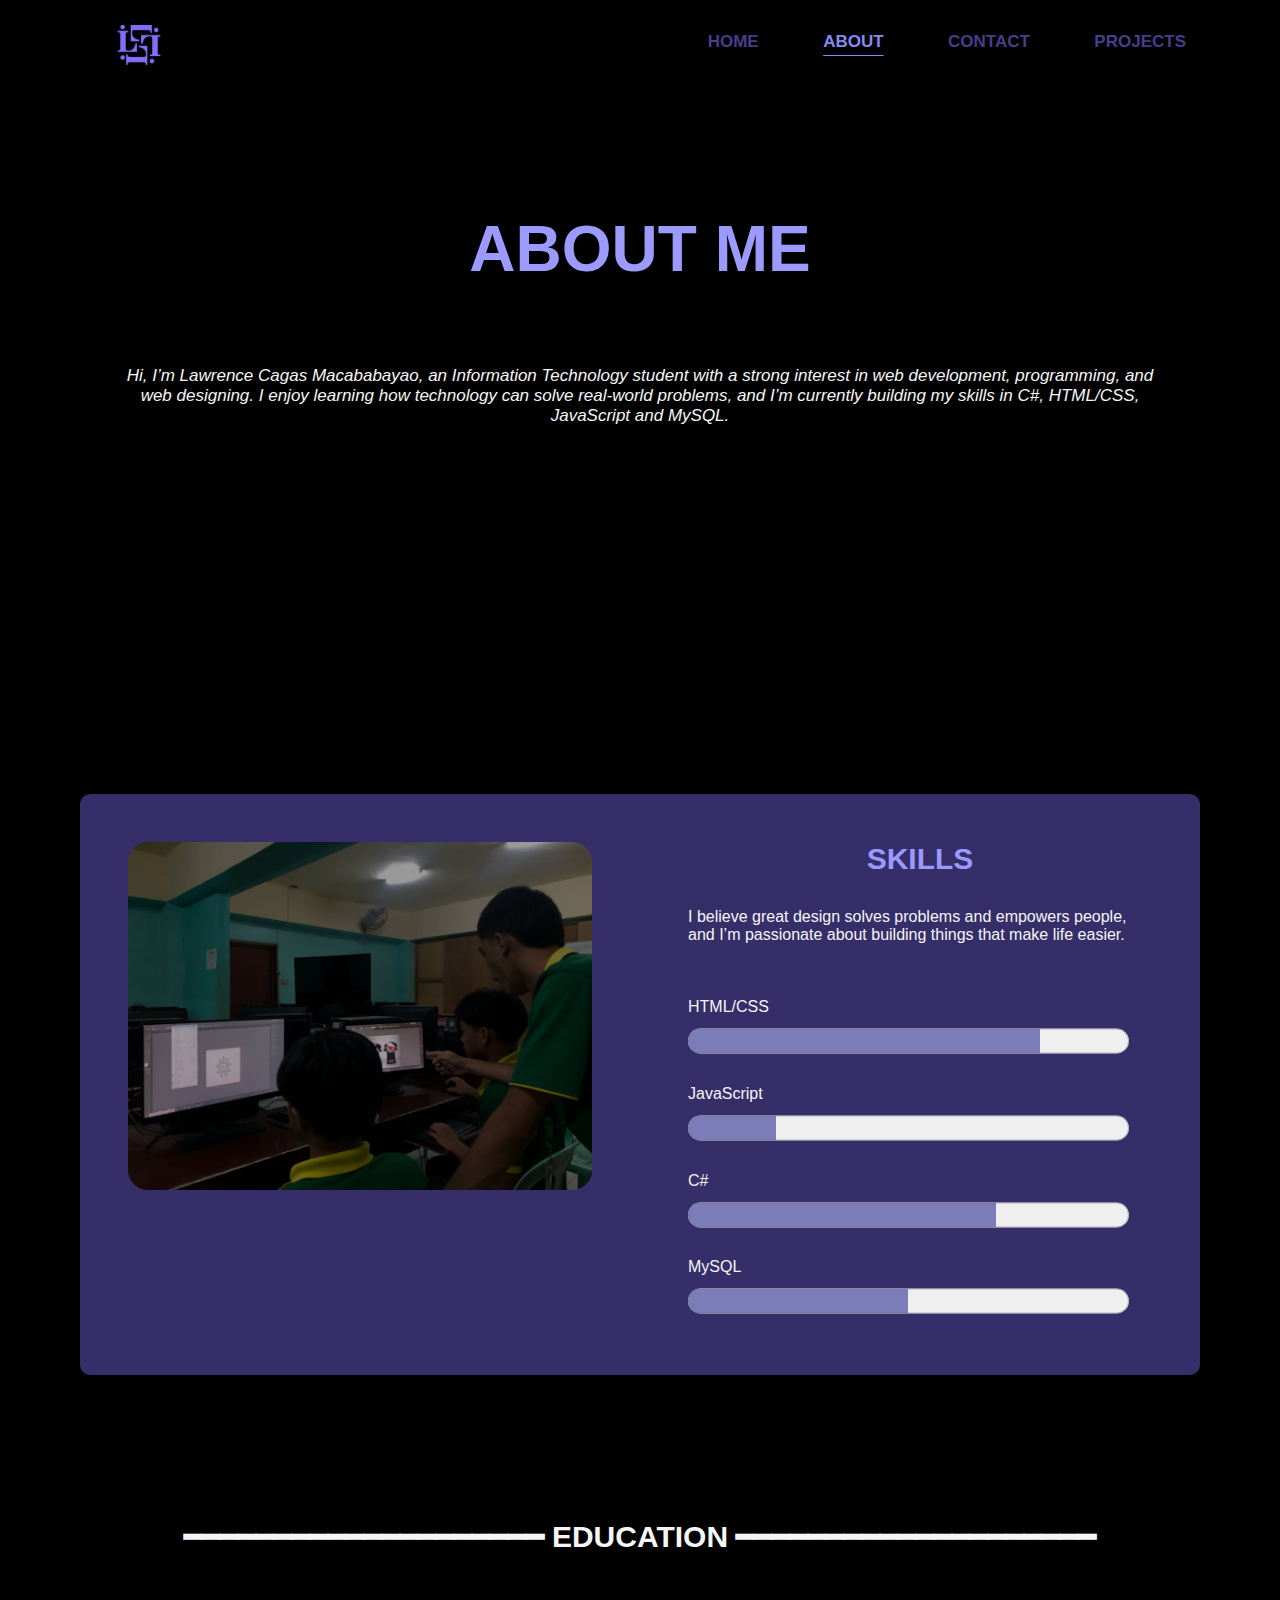
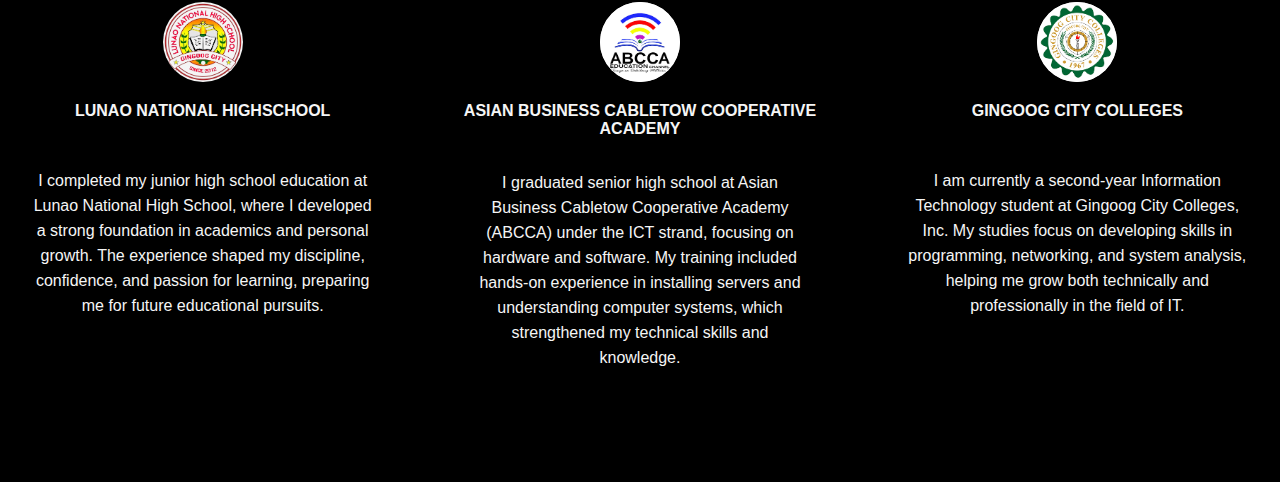
<file: About.html>
<!DOCTYPE html>

<html lang="en" xmlns="http://www.w3.org/1999/xhtml">
<head>
    <meta charset="utf-8" />
    <meta name="viewport" content="width=device-width, initial-scale=1.0" />
    <link href="about.css" rel="stylesheet" />
    <link rel="stylesheet" href="https://cdnjs.cloudflare.com/ajax/libs/font-awesome/6.7.2/css/all.min.css" integrity="sha512-Evv84Mr4kqVGRNSgIGL/F/aIDqQb7xQ2vcrdIwxfjThSH8CSR7PBEakCr51Ck+w+/U6swU2Im1vVX0SVk9ABhg==" crossorigin="anonymous" referrerpolicy="no-referrer" />
    <title>myportfolio</title>
</head>
<body>

    <header class="header-mode">
        <a href=""><img class="logoimage" src="images/finallogo.png" alt="" /></a>
        <button class="mode" ><i class="fa-solid fa-bars"></i></button>

        <nav class="navbar">
            <ul class="navlinks">
                <li><a href="index.html">HOME</a></li>
                <li><a class="about" href="About.html">ABOUT</a></li>
                <li><a href="Contact.html">CONTACT</a></li>
                <li><a href="Projects.html">PROJECTS</a></li>
                  
            </ul>
        </nav>
    </header>

    
    <section class="sec-one">
        <h1 class="aboutme">ABOUT ME</h1>
        <p class="sec-one-parag">Hi, I’m Lawrence Cagas Macababayao, an Information Technology student with a strong interest in web development, programming, and web designing.
            I enjoy learning how technology can solve real-world problems, and I’m currently building my skills in  C#, HTML/CSS, JavaScript and MySQL.</p>
    </section>



    <section class="sec-two">
        <div class="child-boxes sec-two-left">
            <img class="skills-image" src="skills.jpg" alt="">
        </div>

        <div class="child-boxes sec-two-right">
            <h3 class="skills">SKILLS</h3>
            <p class="skills-parag">I believe great design solves problems and empowers people, and I’m passionate about building things that make life easier.</p>
            <br>
            <br><br>    
            <label class="html-css-label" for="range"> HTML/CSS</label>
            <progress value="80" max="100"></progress>
            <br><br>    
            <label class="html-css-label" for="range"> JavaScript</label>
            <progress value="20" max="100"></progress>
            <br><br>  
            <label class="html-css-label" for="range"> C#</label>
            <br>  
            <progress value="70" max="100"></progress>
            <br><br>  
            <label class="html-css-label" for="range"> MySQL</label>
            <br>  
            <progress value="50" max="100"></progress>

        </div>
    </section>

    <h3 class="education">━━━━━━━━━━━━━━━━━━━━ EDUCATION ━━━━━━━━━━━━━━━━━━━━</h3>
    <section class="sec-three">
        
        <div class="child-boxes-three sec-three-left">
            <img class="school-logo" src="lnhs-removebg-preview.png" alt="">
            <h4>LUNAO NATIONAL HIGHSCHOOL</h4>
            <p class="school-desc desc-left">I completed my junior high school education at Lunao National High School, where I developed a strong foundation in academics and personal growth. The experience shaped my discipline, confidence, and passion for learning, preparing me for future educational pursuits.</p>
        </div>
        <div class="child-boxes-three sec-three-middle">
            <img class="school-logo" src="abcca.png" alt="">
            <h4>ASIAN BUSINESS CABLETOW COOPERATIVE ACADEMY</h4>
            <p class="school-desc">I graduated senior high school at Asian Business Cabletow Cooperative Academy (ABCCA) under the ICT strand, focusing on hardware and software. My training included hands-on experience in installing servers and understanding computer systems, which strengthened my technical skills and knowledge.</p>
      
        </div>
        <div class="child-boxes-three sec-three-right">
            <img class="school-logo" src="gcc.png" alt="">
            <h4>GINGOOG CITY COLLEGES</h4>
            <p class="school-desc desc-left">I am currently a second-year Information Technology student at Gingoog City Colleges, Inc. My studies focus on developing skills in programming, networking, and system analysis, helping me grow both technically and professionally in the field of IT.</p>
      
        </div>
    </section>

    <script>
        const modeBtn = document.querySelector('.mode');
        const nav = document.querySelector('.navlinks');
      
        modeBtn.addEventListener('click', () => {
          nav.classList.toggle('active');
        });
      </script>
      
</body>
</html>
</file>
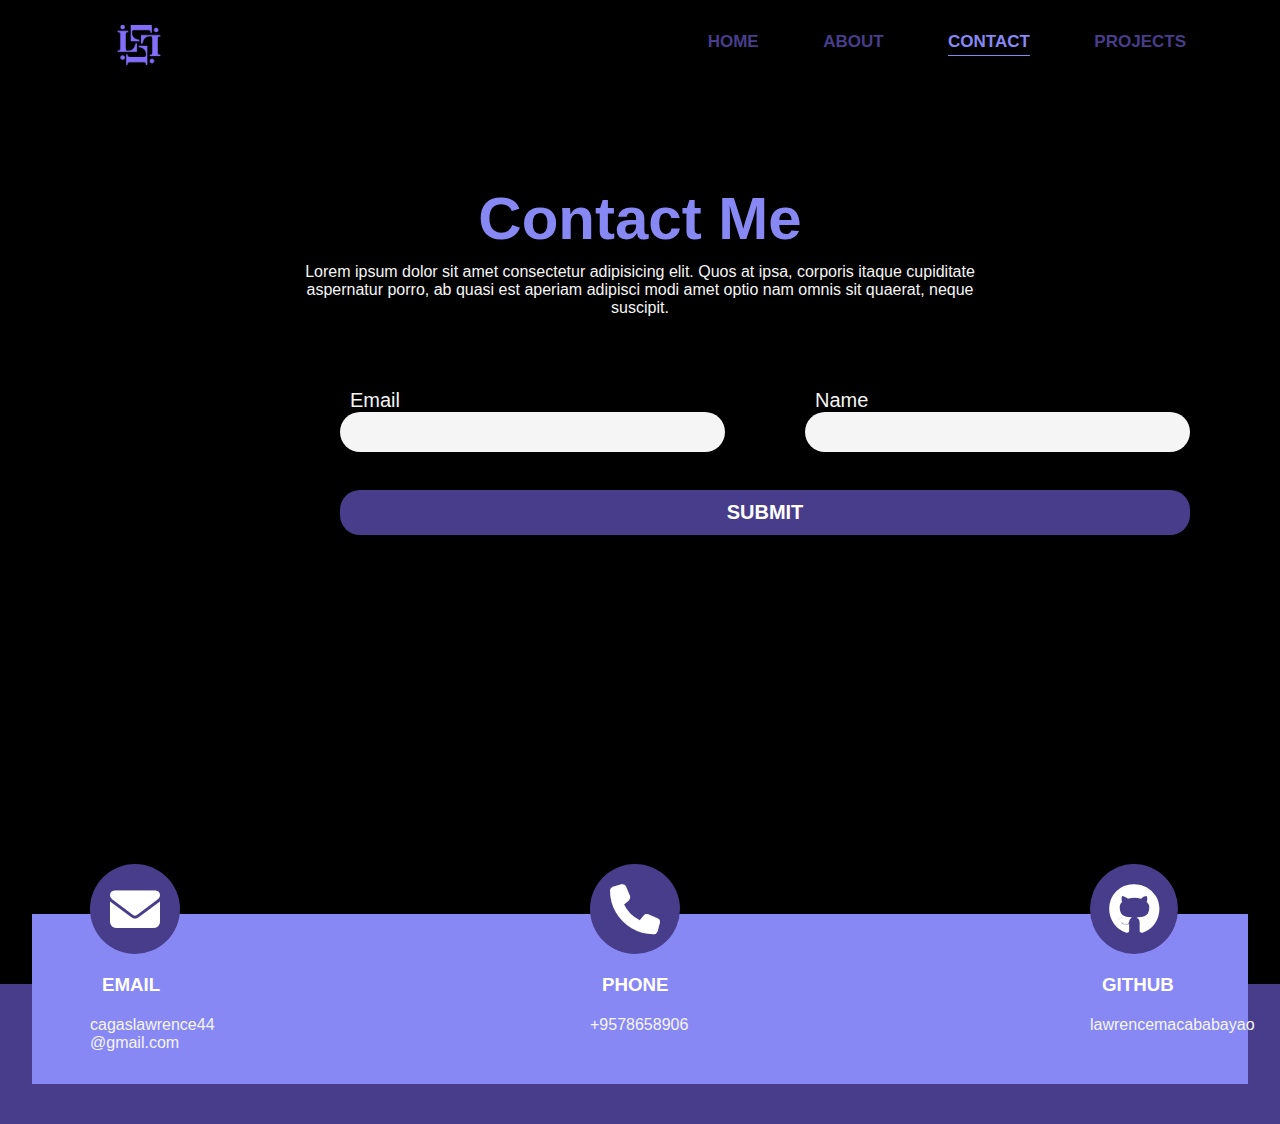
<file: Contact.html>
<!DOCTYPE html>

<html lang="en" xmlns="http://www.w3.org/1999/xhtml">
<head>
    <meta charset="utf-8" />
    <link href="contact.css" rel="stylesheet" />
    <link rel="stylesheet" href="https://cdnjs.cloudflare.com/ajax/libs/font-awesome/6.7.2/css/all.min.css" integrity="sha512-Evv84Mr4kqVGRNSgIGL/F/aIDqQb7xQ2vcrdIwxfjThSH8CSR7PBEakCr51Ck+w+/U6swU2Im1vVX0SVk9ABhg==" crossorigin="anonymous" referrerpolicy="no-referrer" />
    <title>myportfolio</title>
</head>
<body>
    <header class="header-mode">
        <a href=""><img class="logoimage" src="images/finallogo.png" alt="" /></a>
        <button class="mode" ><i class="fa-solid fa-bars"></i></button>

        <nav class="navbar">
            <ul class="navlinks" >
                <li><a href="index.html">HOME</a></li>
                <li><a href="About.html">ABOUT</a></li>
                <li><a class="contact" href="Contact.html">CONTACT</a></li>
                <li><a href="Projects.html">PROJECTS</a></li>
                  
            </ul>
        </nav>
    </header>
    <section class="sec-one">
        <div class="header-title">
            <h1 class="contact-header">Contact Me</h1>
            <p class="header-desc">Lorem ipsum dolor sit amet consectetur adipisicing elit. Quos at ipsa, corporis itaque cupiditate aspernatur porro, ab quasi est aperiam adipisci modi amet optio nam omnis sit quaerat, neque suscipit.</p>
            <br><br>  
        </div>
        <div class="inputs-div">
            <div class="email">
            <br><br>  
            <label class="html-css-label" for="range" > Email</label>
            <br>  
            <input type="email" id="email" class="styled-range"  required>
            </div>

            <div class="email">
                <br><br>  
            <label class="html-css-label" for="range"> Name</label>
            <br>  
            <input type="text" id="name" class="styled-range" required>
            <br><br>  
            </div>
            
        </div>
        <button class="submit">SUBMIT</button>
    </section>

    <section class="bottom"></section>
    <div class="overlay-div">
        <div class="boxess">
            <i class="fa-solid fa fa-envelope"></i>
            <h3>EMAIL</h3>
            <p class="overlay-desc">cagaslawrence44<br>@gmail.com</p>
        </div>
        <div class="boxess">
            <i class="fa-solid fa fa-phone"></i>
            <h3>PHONE</h3>
            <p class="overlay-desc">+9578658906</p>
        </div>
        <div class="boxess">
            <i class="fa-solid fa fa-brands fa-github"></i>
            <h3>GITHUB</h3>
            <p class="overlay-desc">lawrencemacababayao</p>
        </div>
    </div>
</body>
</html>
</file>
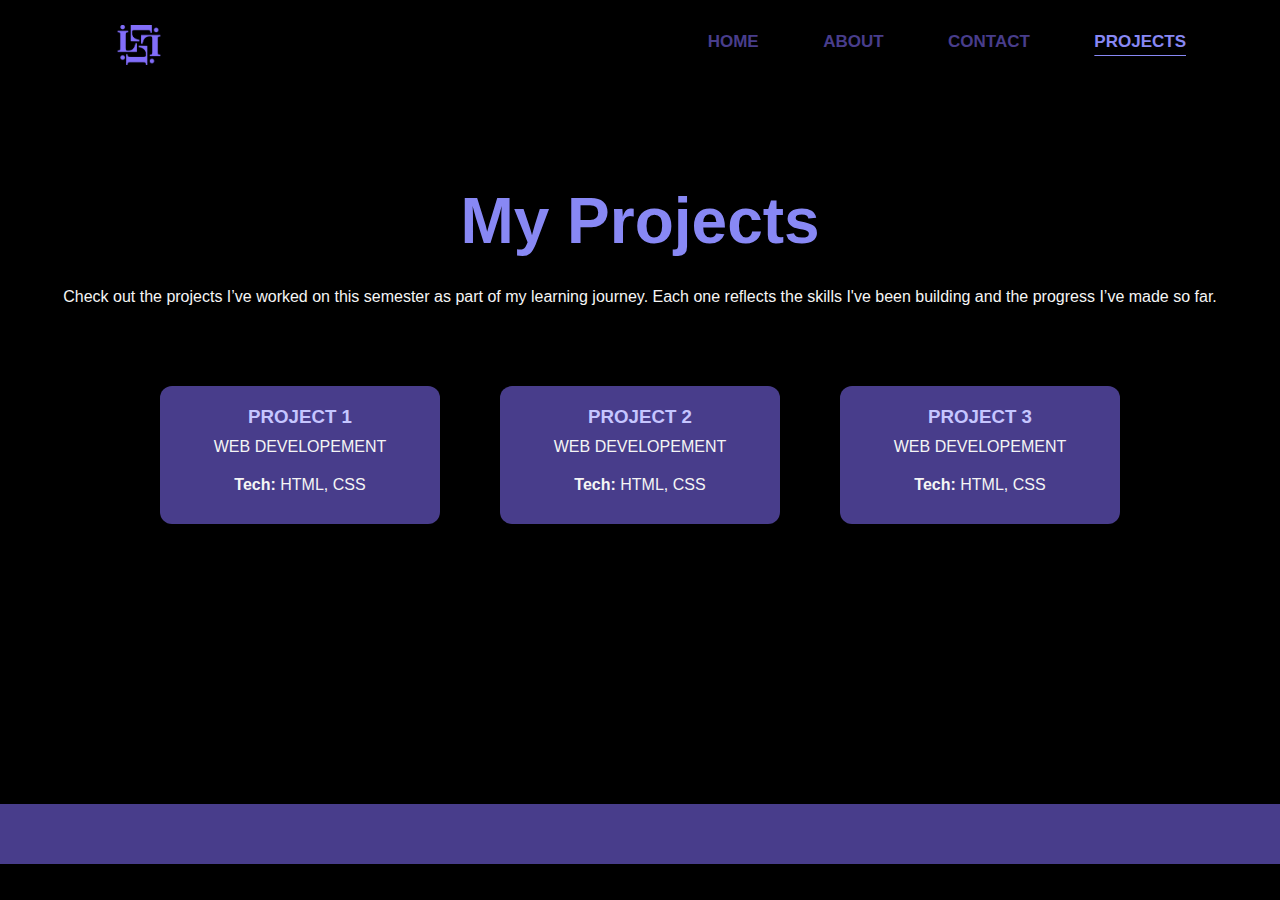
<file: Projects.html>
<!DOCTYPE html>
<html lang="en">
<head>
    <meta charset="UTF-8">
    <meta name="viewport" content="width=device-width, initial-scale=1.0">
    <link href="projects.css" rel="stylesheet" />
    <link rel="stylesheet" href="https://cdnjs.cloudflare.com/ajax/libs/font-awesome/6.7.2/css/all.min.css" integrity="sha512-Evv84Mr4kqVGRNSgIGL/F/aIDqQb7xQ2vcrdIwxfjThSH8CSR7PBEakCr51Ck+w+/U6swU2Im1vVX0SVk9ABhg==" crossorigin="anonymous" referrerpolicy="no-referrer" />
    <title>Document</title>
</head>
    <body>
        <header class="header-mode">
            <a href=""><img class="logoimage" src="images/finallogo.png" alt="" /></a>
            <button class="mode" ><i class="fa-solid fa-bars"></i></button>
            <nav class="navbar">
                <ul class="navlinks">
                    <li><a href="index.html">HOME</a></li>
                    <li><a href="About.html">ABOUT</a></li>
                    <li><a href="Contact.html">CONTACT</a></li>
                    <li><a class="projects"  href="Projects.html">PROJECTS</a></li>
                      
                </ul>
            </nav>
        </header>

        <section class="sec-one">
            <h1 class="my-proj-title">My Projects</h1>
            <p class="check-parag">Check out the projects I’ve worked on this semester as part of my learning journey. Each one reflects the skills I've been building and the progress I’ve made so far.</p>
            <div class="projects-container">
    
                <a class="project-link" href="https://lawrencemacababayao.github.io/myfirstwebsite/home.html" target="_blank">
                <div class="project-box">
                  <h3> PROJECT 1</h3>
                  <p>WEB DEVELOPEMENT</p>
                  <p><strong>Tech:</strong> HTML, CSS</p>
                </div>
            </a>

                <a class="project-link" href="https://lawrencemacababayao.github.io/mysecondWebsitee/index.html" target="_blank">
                <div class="project-box">
                  <h3> PROJECT 2</h3>
                  <p>WEB DEVELOPEMENT</p>
                  <p><strong>Tech:</strong> HTML, CSS</p>
                </div>
            </a>

            <a class="project-link" href="https://lawrencemacababayao.github.io/myTableWeb/index.html" target="_blank">
                <div class="project-box">
                  <h3> PROJECT 3</h3>
                  <p>WEB DEVELOPEMENT</p>
                  <p><strong>Tech:</strong> HTML, CSS</p>
                </div>
            </a>
              </div>
            </section>

            <section class="footer"></section>
       
</body>
</html>
</file>
<file: about.css>
* {
    text-decoration: none;
    padding: 0px;
    margin: 0px;
    list-style: none;
    box-sizing: border-box;
    font-family: sans-serif;
}

body{
    background-color:black; 
    transition: background-color 0.3s ease;
    margin: 0 auto;
    color: whitesmoke;
}

body.system-mode {
    background-color: whitesmoke;
  }
body.system-mode .header-mode {

    background-color: whitesmoke;
    
}
body.system-mode i{
    color: black;
}
body.system-mode a, .logoimage{
    color: darkslateblue;

}
body.system-mode .navlinks li a:hover{
    text-shadow: 0 0 0px rgb(0, 0, 0);

}
body.system-mode .home{
    color: rgb(99, 99, 207);

}

body.system-mode .logoimage{
    filter: brightness(100%);
}
body.system-mode h3{
    color: black;
}
body.system-mode h4{
    color: black;
}
body.system-mode span{
    color: darkslateblue;
}
body.system-mode p{
    color: black;
}
body.system-mode .prof-image{
    filter: brightness(100%);
}
body.system-mode .explore{
    background-color: whitesmoke;
    color: darkslateblue;
}
body.system-mode .explore:hover{
    background-color: darkslateblue;
    color: whitesmoke;
    
}
body.system-mode .prof-image:hover{
    filter: brightness(100%);
    box-shadow: 0 0 150px 30px rgb(136, 136, 244);
}
header{
    display:flex;
    justify-content:space-between;
    align-items:center;
    padding:15px  5%;
    background-color:black;
    transition: background-color 0.3s ease;
}
.mode {
    border: none;
    background: none;
    margin-right: 10px;
    margin-left: 0;
    width: 50px;
    display: none;

}
.mode:hover {
    border: none;
    background: none;
    cursor: pointer;


}
i {
    font-size: 25px;
    color: rgb(136, 136, 244);
}
.about {
    text-decoration: underline;
    text-underline-offset: 8px;
    color: rgb(136, 136, 244);
}
li, a, button {
    font-family: Arial, Helvetica, sans-serif;
    font-weight:500;
    font-size:16px;
    color:darkslateblue;
}



.navlinks li {
    display: inline-block;
    padding: 0px 30px;
}

.navlinks li a {
        transition: all 0.3s ease-in-out 0s;
        font-weight: bold;
        font-size: 17px;
        text-shadow: 0 0 0px rgb(0, 0, 0);
}
.navlinks li a:hover {
        color:rgb(136, 136, 244);
        text-shadow: 0 0 15px rgb(136, 136, 244);
        text-decoration: underline;
        text-underline-offset: 8px;
}
.logoimage{
    width:50px;
    height:50px;
    object-fit:cover;
    margin-left: 50px;
    filter: brightness(180%);
    padding-top: 10px;
}
.sec-one {
    width: 100%;
    min-height: 70vh;
    padding: 3rem 7rem;
    
}


.aboutme {
    text-align: center;
    font-size: 4em;
    color: rgb(154, 154, 255);
    padding: 5rem;
}
.sec-one-parag {
    color: whitesmoke;
    text-align: center;
    font-size: 17px;
    font-style: italic;

}
.sec-two {
    width: 100%;
    display: grid;
    grid-template-columns: repeat(2, 1fr);
    grid-template-rows: minmax(300px);
    padding: 0 5rem;
    margin-top: 5rem;
}
.child-boxes {
    background-color: rgb(54, 46, 105);
    padding:3rem;

}

.sec-two-left {
    border-top-left-radius: 10px;
    border-bottom-left-radius: 10px;
}
.sec-two-right {
    border-top-right-radius: 10px;
    border-bottom-right-radius: 10px;
}
.sec-two-right {
    padding-top: 3rem;
}

.skills {
    color: rgb(154, 154, 255);
    font-size: 30px;
    text-align: center;
    padding-bottom: 2rem;

}
.skills-image {
    width: 100%;
    height: auto;
    max-height: 400px;
    object-fit: cover;
    filter: brightness(60%);
    border-radius: 20px;
}
.skills-parag {
    color: whitesmoke;

}
.html-css-label {
    color: whitesmoke;
}
progress {
    width: 95%;
    height: 50px;
    accent-color: rgb(124, 124, 185);
}
.styled-range {
    pointer-events: none;
    opacity: 0.5;
    accent-color: rgb(216, 216, 254); /* change the color */

  }

  .sec-three {
    width: 100%;
    min-height: auto;
    padding-bottom: 5rem;
    display: grid;
    grid-template-columns: repeat(auto-fit, minmax(250px, 1fr));
    gap: 2rem;
  


  }
  progress::-webkit-progress-value {
    transition: width 1s ease-in-out;
  }
  
.child-boxes-three {
    text-align: center;
    
    padding-top: 3rem;
}

  .education {
    font-size: 30px;
    text-align: center;
    padding: 0 4rem;
    padding-top: 9rem;
    color: whitesmoke;
  }
  .school-logo {
    background-color: whitesmoke;
    border-radius: 50%;
    width: 100px;
    width: 80px;
    height: 80px;
    object-fit: contain;

  }
  h4 {
    padding-top: 1rem;
  }
  .school-desc {
    text-align: center;
    padding: 2rem;
    line-height: 25px;
  }
  .desc-left {
    padding-top: 3rem;
  }

  @media screen and (max-width: 600px) {
    .navlinks {
        display: flex;
        flex-direction: column;
        width: 100%;
        align-items: center;
        margin-top: 10px;
    }

    .navlinks li {
        padding: 10px 0;
    }

    .logoimage {
        margin-left: 0;
    }

    .profile .prof-image {
        width: 250px;
        height: 250px;
    }

    .mode {
        display: inline;
        margin-left: auto;
        margin-right: 10px;
    }
  }
  @media screen and (max-width: 768px) {
    .navlinks {
        display: none;
        flex-direction: column;
        background-color: black;
        position: absolute;
        top: 70px;
        right: 0;
        width: 100%;
        z-index: 100;
    }

    .navlinks.active {
        display: flex;
        padding: 1rem 0;
        gap: 1rem;
    }

    .mode {
        display: block;
    }
}
@media screen and (max-width: 768px) {
    .sec-two {
        grid-template-columns: 1fr;
        padding: 2rem;
    }

    .sec-three {
        padding: 2rem;
    }
    .aboutme{
        padding: 0;
    }
}
</file>
<file: contact.css>
* {
    text-decoration: none;
    padding: 0px;
    margin: 0px;
    list-style: none;
    box-sizing: border-box;
    font-family: sans-serif;
}
body {
    background-color: black;
    color: whitesmoke;
}
header{
    display:flex;
    justify-content:space-between;
    align-items:center;
    padding:15px  5%;
    background-color:black;
    transition: background-color 0.3s ease;
}
.mode {
    border: none;
    background: none;
    margin-right: -50px;
    margin-left: 40px;
    width: 50px;
    display: none;

}
.mode:hover {
    border: none;
    background: none;
    cursor: pointer;


}
i {
    font-size: 25px;
    color: rgb(136, 136, 244);
}
.contact {
    text-decoration: underline;
    text-underline-offset: 8px;
    color: rgb(136, 136, 244);
}
li, a, button {
    font-family: Arial, Helvetica, sans-serif;
    font-weight:500;
    font-size:16px;
    color:darkslateblue;
}



.navlinks li {
    display: inline-block;
    padding: 0px 30px;
}

.navlinks li a {
        transition: all 0.3s ease-in-out 0s;
        font-weight: bold;
        font-size: 17px;
        text-shadow: 0 0 0px rgb(0, 0, 0);
}
.navlinks li a:hover {
        color:rgb(136, 136, 244);
        text-shadow: 0 0 15px rgb(136, 136, 244);
        text-decoration: underline;
        text-underline-offset: 8px;
}
.logoimage{
    width:50px;
    height:50px;
    object-fit:cover;
    margin-left: 50px;
    filter: brightness(180%);
    padding-top: 10px;
}
.sec-one {
    width: 100%;
    height: 100vh;
    padding: 0 300px;
    padding-top: 100px;
}
.bg {
    padding-top: 50px;
    width: 100%;
    height: 60vh;
    background-color: rgb(35, 30, 69);
    border-radius: 20px;
}
.contact-header {
    font-size: 60px;
    padding-bottom: 10px;
    color: rgb(136, 136, 244);
}
.header-title {
    text-align: center;
}
.inputs-div {
    width: 100%;
    display: flex;

}
input{
    width: 385px;
    margin: 0 2.5rem;
    height: 40px;
    border: none;
    outline: none;
    border-radius: 20px;
    background-color: whitesmoke;
    padding-left: 20px;
    box-shadow: 0 0 0px rgb(155, 113, 253);
    transition: all 0.3s ease-in-out;
}

input:hover {
    box-shadow: 0 0 15px rgb(155, 113, 253);
}

.html-css-label {
    padding-left: 50px;
    font-size: 20px;
}
.submit {
    width: 850px;       
    height: 45px;
    margin: 0 2.5rem;
    border-radius: 20px;
    cursor: pointer;
    background-color: darkslateblue;
    color: white;
    font-size: 20px;
    font-weight: bold;
    border: none;
    outline: none;
    margin-top: 20px;
    transition: all 0.3s ease-in-out;
}

.submit:hover {
    background-color:rgb(136, 136, 244) ;
    color: black;
}
.bottom {
    width: 100%;
    height: 140px;
    background-color: darkslateblue;

}
.overlay-div {
    margin: 0 2rem;
    width: 95%;
    height: 170px;
    background-color: rgb(136, 136, 244);
    margin-top: -210px;
    display: flex;
    justify-content: center;
    gap: 25rem;
}
.boxess {
    width: 100px;

}
.fa {
    margin-top: -100px;
    color: white;
    font-size: 50px;
    background-color: darkslateblue;
    padding: 20px;
    border-radius: 50%;
    cursor: pointer;
    transition: all 0.3s ease-in-out;
}
.fa:hover {
    box-shadow: 0 0 15px rgb(155, 113, 253);
}
h3 {
    padding-top: 20px;
    color: rgb(255, 255, 255);
    padding-left: 12px;
}
.overlay-desc {
    padding-top: 20px;
    width: 20px;
}

@media screen and (max-width: 1024px) {
    .navlinks {
        display: none;
    }

    .mode {
        display: block;
        position: absolute;
        top: 25px;
        right: 80px;
        z-index: 999;
    }

    header {
        padding: 15px 20px;
        justify-content: space-between;
    }

    .logoimage {
        margin-left: 0;
    }
}
@media screen and (max-width: 1024px) {
    body {
        padding: 10px;
        font-size: 14px;
    }

    .sec-one {
        padding: 0 20px;
    }

    .inputs-div {
        flex-direction: column;
        align-items: center;
    }

    input {
        margin: 10px 0;
        width: 90%;
    }

    .submit {
        width: 90%;
        margin: 20px auto 0 auto;
    }

    .overlay-div {
        flex-direction: column;
        align-items: center;
        height: auto;
        margin: 0;
        padding: 0;
    }
}
</file>
<file: projects.css>
* {
    text-decoration: none;
    padding: 0px;
    margin: 0px;
    list-style: none;
    box-sizing: border-box;
    font-family: sans-serif;
}
body {
    background-color: black;
    color: whitesmoke;
}
header{
    display: flex;
    justify-content: space-between;
    align-items: center;
    padding: 15px 5%;
    background-color: black;
    transition: background-color 0.3s ease;
    position: relative;
}
.mode {
    border: none;
    background: none;
    width: 50px;
    display: none;
    cursor: pointer;
    padding: 10px;

}
.mode:hover {
    border: none;
    background: none;
    cursor: pointer;


}
i {
    font-size: 25px;
    color: rgb(136, 136, 244);
}
.projects {
    text-decoration: underline;
    text-underline-offset: 8px;
    color: rgb(136, 136, 244);
}
li, a, button {
    font-family: Arial, Helvetica, sans-serif;
    font-weight:500;
    font-size:16px;
    color:darkslateblue;
}



.navlinks li {
    display: inline-block;
    padding: 0px 30px;
}

.navlinks li a {
        transition: all 0.3s ease-in-out 0s;
        font-weight: bold;
        font-size: 17px;
        text-shadow: 0 0 0px rgb(0, 0, 0);
}
.navlinks li a:hover {
        color:rgb(136, 136, 244);
        text-shadow: 0 0 15px rgb(136, 136, 244);
        text-decoration: underline;
        text-underline-offset: 8px;
}
.logoimage{
    width:50px;
    height:50px;
    object-fit:cover;
    margin-left: 50px;
    filter: brightness(180%);
    padding-top: 10px;
}

.sec-one {
    width: 100%;
    height: 80vh;
}
.my-proj-title {
    padding-top: 100px;
    text-align: center;
    font-size: 4em;
    color: rgb(136, 136, 244) ;
}
.check-parag {
    text-align: center;
    padding: 30px;
    color: whitesmoke;
}

  .projects-container {
    display: grid;
    grid-template-columns: repeat(auto-fit, minmax(280px, 1fr));
    gap: 20px;
    max-width: 1000px;
    margin: auto;
  }
p{
    padding: 10px;
    text-align: center;
}
  .project-box {
    margin: 20px;
    margin-top: 50px;
    background: darkslateblue;
    border-radius: 12px;
    padding: 20px;
    box-shadow: 0 0px 0px rgb(155, 113, 253);
    transition: 0.3s;
  }

  .project-box:hover {
    transform: translateY(-5px);
    box-shadow: 0 0px 20px rgb(155, 113, 253);
    cursor: pointer;

  }

  .project-box h3 {
    margin-top: 0;
    color: rgb(198, 198, 255);
    text-align: center;
  }

  .project-box p {
    color: whitesmoke;
  }

  .project-box a {
    display: inline-block;
    margin-top: 10px;
    color: #007BFF;
    text-decoration: none;
    font-weight: bold;
  }

  .project-box a:hover {
    text-decoration: underline;
  }
 
  .footer {
    width: 100%;
    height: 60px;
    background-color: darkslateblue;
  }

  /* Tablet and below (max-width: 1024px) */
@media screen and (max-width: 1024px) {
    .navlinks {
        display: none;
    }

    .mode {
        display: block;
        position: absolute;
        top: 25px;
        right: 20px;
        z-index: 999;
    }

    header {
        padding: 15px 20px;
        justify-content: space-between;
    }

    .logoimage {
        margin-left: 0;
    }
}
@media screen and (max-width: 1024px) {
    .navlinks {
        display: none;
    }

    .mode {
        display: block;
    }

    .logoimage {
        margin-left: 0;
    }

    header {
        padding: 15px 20px;
        justify-content: space-between;
    }
}
</file>
